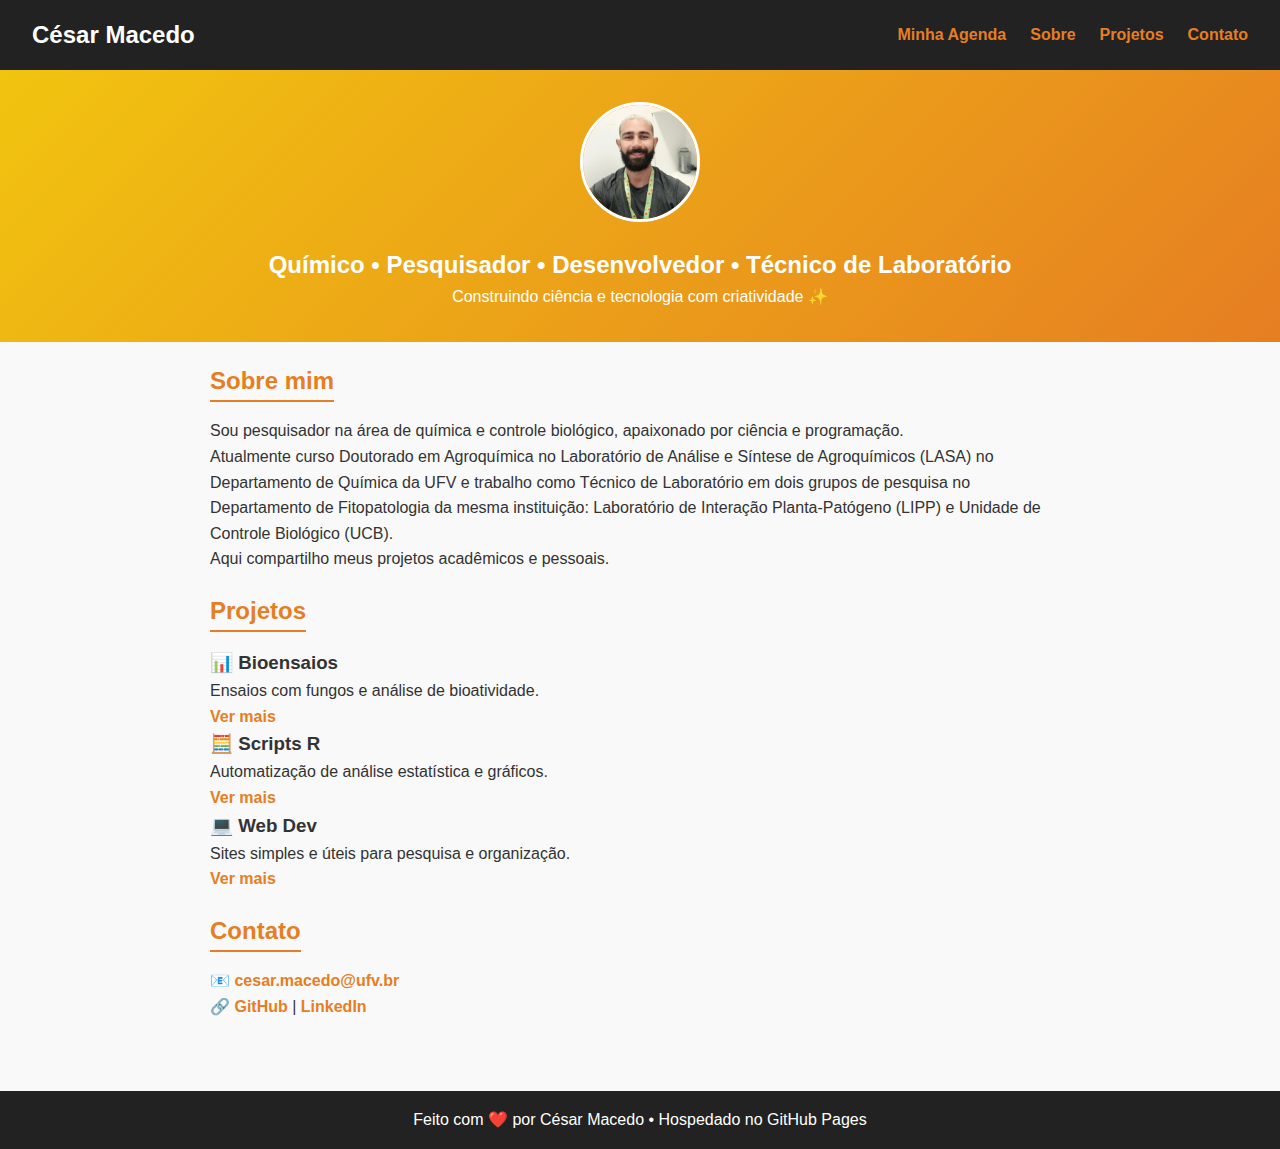
<file: index.html>
<!DOCTYPE html>
<html lang="pt-br">

<head>
    <meta charset="UTF-8">
    <meta name="viewport" content="width=device-width, initial-scale=1.0">
    <title>Portfólio - César Macedo</title>
    <link rel="stylesheet" href="style.css">
    <link rel="icon" href="images/favicon.png" type="image/png">
</head>

<body>
    <header>
        <nav>
            <a style="text-decoration: none; color: inherit;" href="./index.html">
                <h1>César Macedo</h1>
            </a>
            <ul>
                <li><a href="./schedule.html">Minha Agenda</a></li>
                <li><a href="#sobre">Sobre</a></li>
                <li><a href="#projetos">Projetos</a></li>
                <li><a href="#contato">Contato</a></li>
            </ul>
        </nav>
        <div class="hero">
            <img src="images/profile.jpg" alt="Foto de perfil">
            <h2>Químico • Pesquisador • Desenvolvedor • Técnico de Laboratório</h2>
            <p>Construindo ciência e tecnologia com criatividade ✨</p>
        </div>
    </header>

    <main>
        <section id="sobre">
            <h2>Sobre mim</h2>
            <p>
                Sou pesquisador na área de química e controle biológico, apaixonado por ciência e programação.
                <br>
                Atualmente curso Doutorado em Agroquímica no Laboratório de Análise e Síntese de Agroquímicos (LASA) no
                Departamento de Química da UFV e trabalho como Técnico de Laboratório em dois grupos de pesquisa no
                Departamento de Fitopatologia da mesma instituição: Laboratório de Interação Planta-Patógeno (LIPP) e
                Unidade de Controle Biológico (UCB).
                <br>
                Aqui compartilho meus projetos acadêmicos e pessoais.
            </p>
        </section>

        <section id="projetos">
            <h2>Projetos</h2>
            <div class="grid">
                <div class="card">
                    <h3>📊 Bioensaios</h3>
                    <p>Ensaios com fungos e análise de bioatividade.</p>
                    <a href="https://github.com/seu-usuario/projeto1" target="_blank">Ver mais</a>
                </div>
                <div class="card">
                    <h3>🧮 Scripts R</h3>
                    <p>Automatização de análise estatística e gráficos.</p>
                    <a href="https://github.com/seu-usuario/projeto2" target="_blank">Ver mais</a>
                </div>
                <div class="card">
                    <h3>💻 Web Dev</h3>
                    <p>Sites simples e úteis para pesquisa e organização.</p>
                    <a href="https://github.com/seu-usuario/projeto3" target="_blank">Ver mais</a>
                </div>
            </div>
        </section>

        <section id="contato">
            <h2>Contato</h2>
            <p>📧 <a href="mailto:cesar.macedo@ufv.br">cesar.macedo@ufv.br</a></p>
            <p>🔗 <a href="https://github.com/cesarmacoliv" target="_blank">GitHub</a> |
                <a href="https://www.linkedin.com/in/cesar-macedo-chemist" target="_blank">LinkedIn</a>
            </p>
        </section>
    </main>

    <footer>
        <p>Feito com ❤️ por César Macedo • Hospedado no GitHub Pages</p>
    </footer>
</body>

</html>
</file>
<file: style.css>
/* ===== Estilo padrão (light mode) ===== */
* {
  margin: 0;
  padding: 0;
  box-sizing: border-box;
  font-family: "Segoe UI", sans-serif;
}

html {
  scroll-behavior: smooth;
}

body {
  line-height: 1.6;
  color: #333;
  background: #f9f9f9;
  transition: background 0.3s, color 0.3s;
}

/* Logo theming */
.logo-claro {
  display: inline-block;
}

.logo-escuro {
  display: none;
}

@media (prefers-color-scheme: dark) {
  .logo-claro {
    display: none;
  }

  .logo-escuro {
    display: inline-block;
  }
}

body.manual-light .logo-claro {
  display: inline-block;
}

body.manual-light .logo-escuro {
  display: none;
}

body.manual-dark .logo-claro {
  display: none;
}

body.manual-dark .logo-escuro {
  display: inline-block;
}

/* Navbar */
nav {
  display: flex;
  justify-content: space-between;
  align-items: center;
  padding: 1rem 2rem;
  background: #222;
  color: #fff;
}

nav h1 {
  font-size: 1.5rem;
}

nav ul {
  display: flex;
  list-style: none;
}

nav ul li {
  margin-left: 1.5rem;
}

/* Hero - Mantendo gradiente laranja original */
.hero {
  text-align: center;
  padding: 2rem;
  background: linear-gradient(135deg, #f1c40f, #e67e22);
  color: #fff;
}

.hero img {
  width: 120px;
  height: 120px;
  border-radius: 50%;
  margin-bottom: 1rem;
  border: 3px solid #fff;
}

/* Container e tabela */
.container {
  max-width: 900px;
  margin: 0 auto;
  padding: 20px;
}

.tabela-horarios {
  width: 100%;
  border-collapse: collapse;
  margin: 20px 0;
  background: #fff;
  transition: background 0.3s, color 0.3s;
}

.tabela-horarios th,
.tabela-horarios td {
  border: 1px solid #ccc;
  padding: 8px;
  text-align: center;
}

.tabela-horarios th {
  background-color: #e67e22;
  /* Laranja original */
  color: #fff;
  font-weight: bold;
}

.tabela-horarios tr:hover td {
  background: #fdf2e9;
  /* Laranja muito claro para hover */
}

/* Calendar */
#calendar {
  max-width: 900px;
  margin: 0 auto;
  background: #fff;
  border-radius: 12px;
  box-shadow: 0 4px 20px rgba(0, 0, 0, 0.1);
  padding: 20px;
  transition: background 0.3s, color 0.3s;
}

/* Main sections */
main {
  max-width: 900px;
  margin: 0 auto;
  padding: 20px;
}

section {
  margin-bottom: 20px;
}

section h2 {
  margin-bottom: 1rem;
  color: #e67e22;
  /* Laranja original */
  border-bottom: 2px solid #e67e22;
  /* Laranja original */
  display: inline-block;
}

a {
  color: #e67e22;
  /* Laranja original em vez de verde */
  text-decoration: none;
  font-weight: bold;
}

a:hover {
  text-decoration: underline;
  color: #d35400;
  /* Laranja mais escuro para hover */
}

/* Footer */
footer {
  text-align: center;
  padding: 1rem;
  background: #222;
  color: #fff;
  margin-top: 2rem;
}

/* Theme toggle button - Adaptado para laranja */
.theme-toggle {
  padding: 8px 16px;
  border: none;
  border-radius: 8px;
  cursor: pointer;
  background: #e67e22;
  /* Laranja original */
  color: #fff;
  font-weight: bold;
  transition: background 0.3s;
}

.theme-toggle:hover {
  background: #d35400;
  /* Laranja mais escuro */
}

/* ===== Dark Mode automático ===== */
@media (prefers-color-scheme: dark) {
  body {
    background-color: #121212;
    color: #e0e0e0;
  }

  a {
    color: #f39c12;
    /* Laranja mais claro para dark mode */
  }

  a:hover {
    color: #f1c40f;
    /* Amarelo-laranja para hover no dark mode */
  }

  .tabela-horarios {
    background: #1e1e1e;
  }

  .tabela-horarios th,
  .tabela-horarios td {
    border: 1px solid #444;
  }

  .tabela-horarios th {
    background-color: #e67e22;
    /* Mantém laranja mesmo no dark mode */
    color: #fff;
  }

  .tabela-horarios tr:hover td {
    background: #2a2a2a;
  }

  #calendar {
    background: #1e1e1e;
  }

  .theme-toggle {
    background: #f39c12;
    /* Laranja mais claro para dark mode */
    color: #000;
  }

  .theme-toggle:hover {
    background: #f1c40f;
    /* Amarelo-laranja para hover */
  }
}

/* ===== Forçar modo claro ===== */
body.manual-light {
  background: #f9f9f9 !important;
  color: #333 !important;
}

body.manual-light a {
  color: #e67e22 !important;
  /* Laranja original */
}

body.manual-light a:hover {
  color: #d35400 !important;
  /* Laranja mais escuro */
}

body.manual-light .tabela-horarios {
  background: #fff !important;
}

body.manual-light .tabela-horarios th {
  background: #e67e22 !important;
  /* Laranja original */
  color: #fff !important;
}

body.manual-light .tabela-horarios tr:hover td {
  background: #fdf2e9 !important;
  /* Laranja muito claro */
}

body.manual-light #calendar {
  background: #fff !important;
}

/* ===== Forçar modo escuro ===== */
body.manual-dark {
  background: #121212 !important;
  color: #e0e0e0 !important;
}

body.manual-dark a {
  color: #f39c12 !important;
  /* Laranja mais claro */
}

body.manual-dark a:hover {
  color: #f1c40f !important;
  /* Amarelo-laranja */
}

body.manual-dark .tabela-horarios {
  background: #1e1e1e !important;
}

body.manual-dark .tabela-horarios th {
  background: #e67e22 !important;
  /* Mantém laranja */
  color: #fff !important;
}

body.manual-dark .tabela-horarios tr:hover td {
  background: #2a2a2a !important;
}

body.manual-dark #calendar {
  background: #1e1e1e !important;
}

/* FullCalendar customizations - Adaptado para laranja */
.fc-toolbar-title {
  font-size: 1.6rem;
}

.fc-button {
  background-color: #e67e22 !important;
  /* Laranja original */
  color: #fff !important;
  border: none !important;
  border-radius: 5px !important;
  padding: 0.4rem 0.8rem !important;
  font-weight: 600 !important;
  cursor: pointer !important;
  transition: 0.3s !important;
}

.fc-button:hover {
  background-color: #d35400 !important;
  /* Laranja mais escuro */
}

.fc-event {
  border-radius: 6px !important;
  font-weight: 600 !important;
  color: #fff !important;
  padding: 2px 4px !important;
  box-shadow: 0 2px 4px rgba(0, 0, 0, 0.1) !important;
}

/* Responsividade */
@media (max-width: 768px) {

  .tabela-horarios th,
  .tabela-horarios td {
    padding: 0.5rem;
    font-size: 0.9rem;
  }

  nav {
    flex-direction: column;
    gap: 1rem;
  }

  nav ul {
    margin-top: 1rem;
  }
}

.calendar-legend {
    display: flex;
    justify-content: center;
    gap: 1rem;
    margin-top: 0.5rem;
    font-size: 0.9rem;
    flex-wrap: wrap;
}
.legend-item {
    display: flex;
    align-items: center;
    gap: 6px;
}
.legend-item span {
    display: inline-block;
    width: 14px;
    height: 14px;
    border-radius: 3px;
}
</file>
